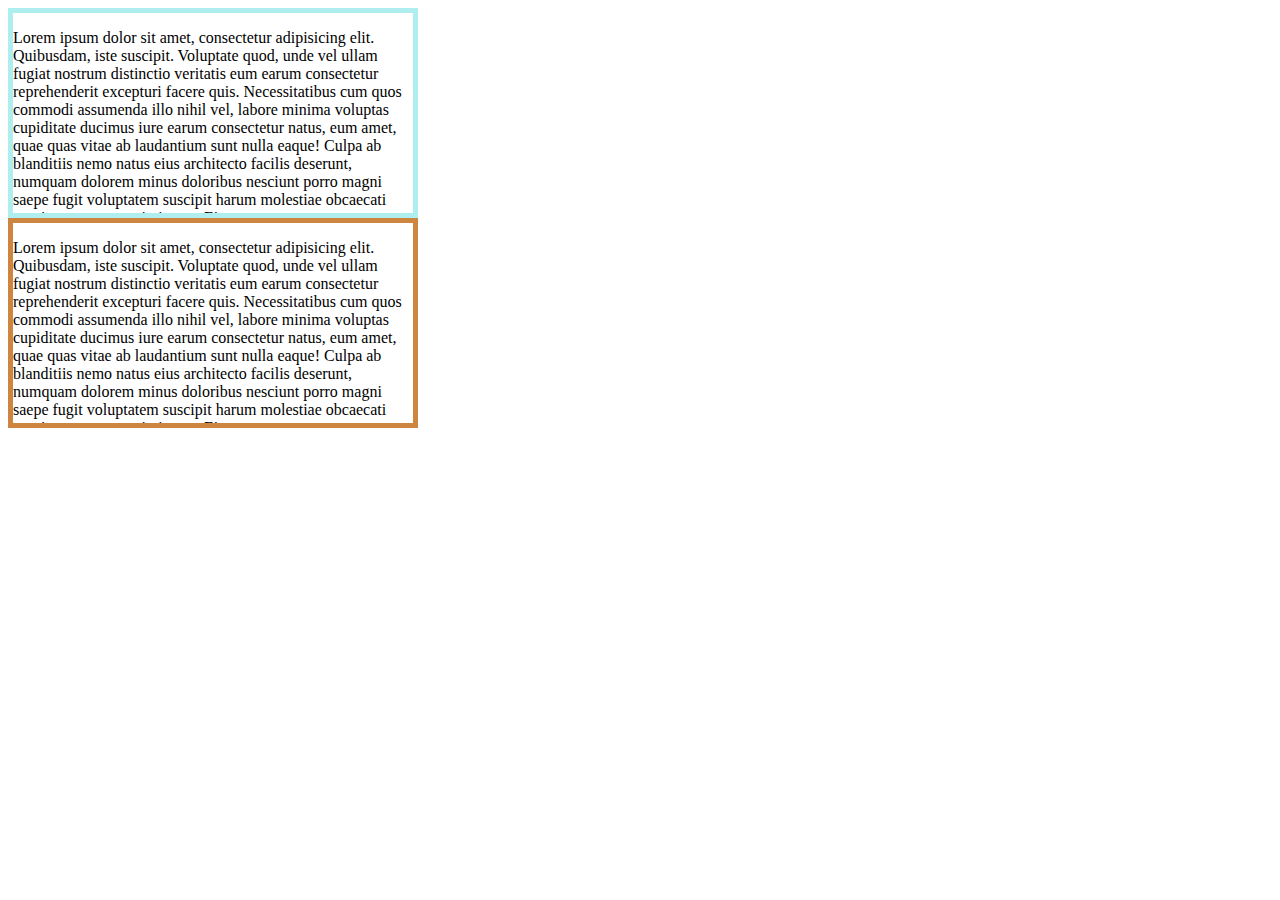
<file: CSS/index.htm>
<!DOCTYPE html>
<html lang="en">
<head>
    <meta charset="UTF-8">
    <meta http-equiv="X-UA-Compatible" content="IE=edge">
    <meta name="viewport" content="width=device-width, initial-scale=1.0">
    <link rel="stylesheet" href="style.css">
    <title>Document</title>
</head>
<body>
    <div class="box">
        <p>Lorem ipsum dolor sit amet, consectetur adipisicing elit. Quibusdam, iste suscipit. Voluptate quod, unde vel ullam fugiat nostrum distinctio veritatis eum earum consectetur reprehenderit excepturi facere quis. Necessitatibus cum quos commodi assumenda illo nihil vel, labore minima voluptas cupiditate ducimus iure earum consectetur natus, eum amet, quae quas vitae ab laudantium sunt nulla eaque! Culpa ab blanditiis nemo natus eius architecto facilis deserunt, numquam dolorem minus doloribus nesciunt porro magni saepe fugit voluptatem suscipit harum molestiae obcaecati quo iste magnam animi quas. Eius consequatur tempore et pariatur consectetur, maxime magnam ad laboriosam. Necessitatibus nemo dolores atque dignissimos quaerat iure natus, veniam officiis voluptatem? Veritatis, ratione soluta reiciendis dolorem eveniet eligendi pariatur minus aliquid quo aspernatur in dolore aut tenetur perferendis.</p>
    </div>
    <div class="box2">
        <p>Lorem ipsum dolor sit amet, consectetur adipisicing elit. Quibusdam, iste suscipit. Voluptate quod, unde vel ullam fugiat nostrum distinctio veritatis eum earum consectetur reprehenderit excepturi facere quis. Necessitatibus cum quos commodi assumenda illo nihil vel, labore minima voluptas cupiditate ducimus iure earum consectetur natus, eum amet, quae quas vitae ab laudantium sunt nulla eaque! Culpa ab blanditiis nemo natus eius architecto facilis deserunt, numquam dolorem minus doloribus nesciunt porro magni saepe fugit voluptatem suscipit harum molestiae obcaecati quo iste magnam animi quas. Eius consequatur tempore et pariatur consectetur, maxime magnam ad laboriosam. Necessitatibus nemo dolores atque dignissimos quaerat iure natus, veniam officiis voluptatem? Veritatis, ratione soluta reiciendis dolorem eveniet eligendi pariatur minus aliquid quo aspernatur in dolore aut tenetur perferendis.</p>
    </div>
   
</body>
</html>
</file>
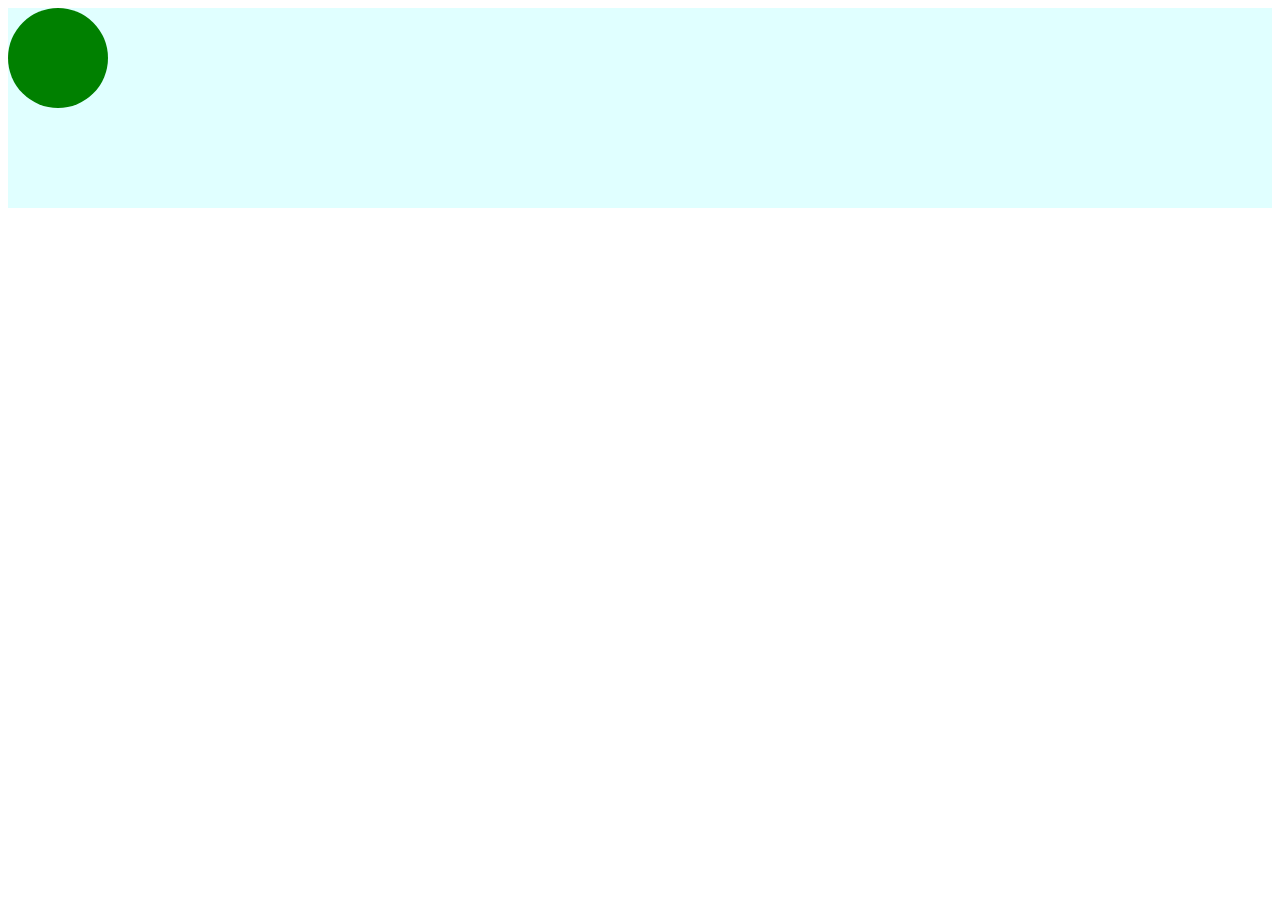
<file: CSS/ballAnimation.html>
<!DOCTYPE html>
<html lang="en">
<head>
    <meta charset="UTF-8">
    <meta http-equiv="X-UA-Compatible" content="IE=edge">
    <meta name="viewport" content="width=device-width, initial-scale=1.0">
    <link rel="stylesheet" href="ballAnimation.css">
    <title>Document</title>
</head>
<body>
    <div class="stage">
        <div class="ball"></div>
    </div>
</body>
</html>
</file>
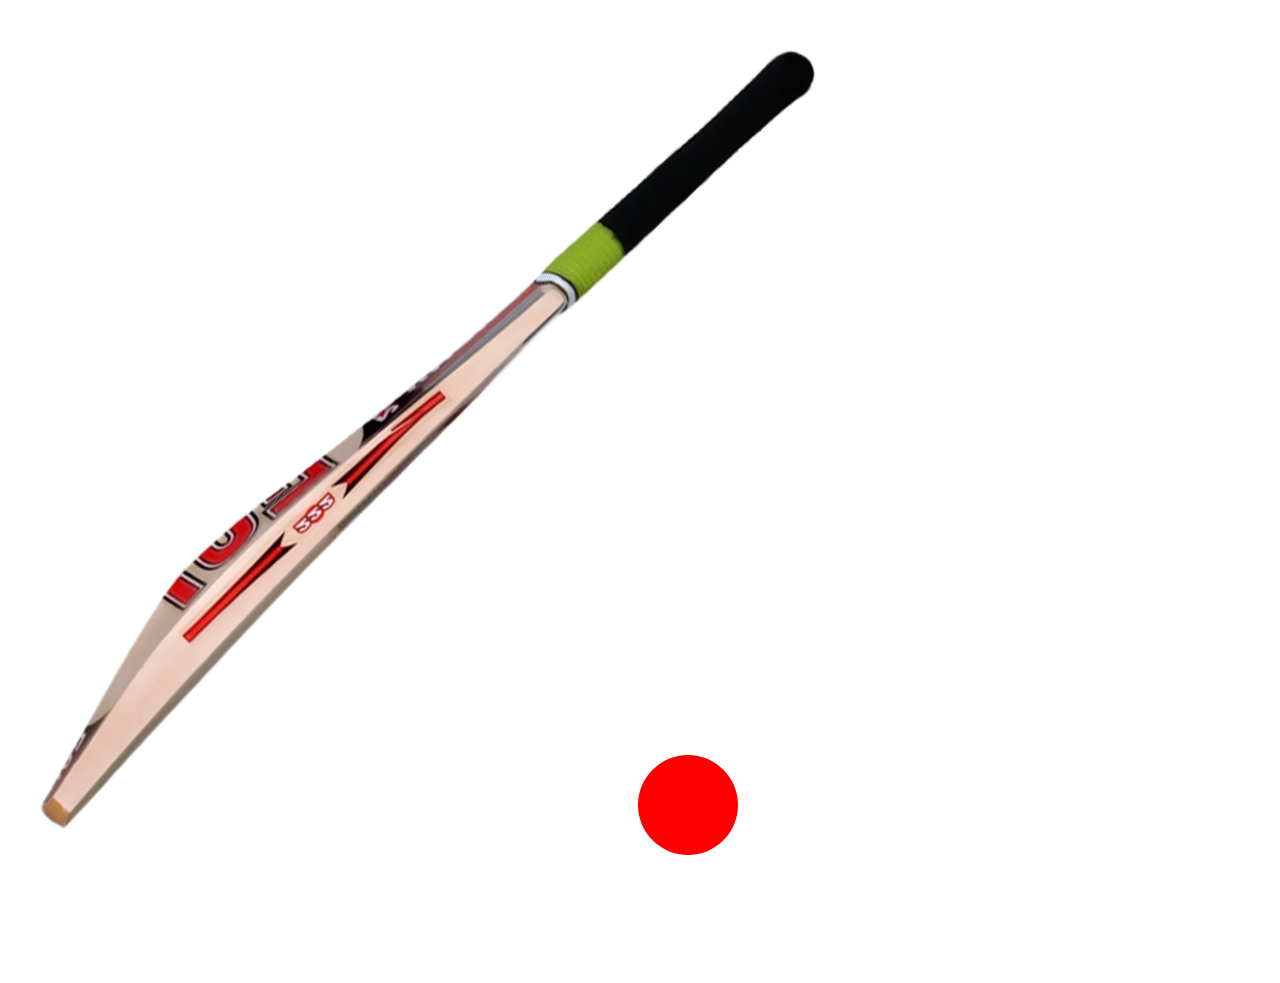
<file: CSS/bat.html>
<!DOCTYPE html>
<html lang="en">
<head>
    <meta charset="UTF-8">
    <meta http-equiv="X-UA-Compatible" content="IE=edge">
    <meta name="viewport" content="width=device-width, initial-scale=1.0">
    <link rel="stylesheet" href="bat.css">
    <title>Document</title>
</head>
<body>
    <div class="field">
        <img class="bat" src="Image/bat.png" alt="">
        <div class="ball"></div>
    </div>
</body>
</html>
</file>
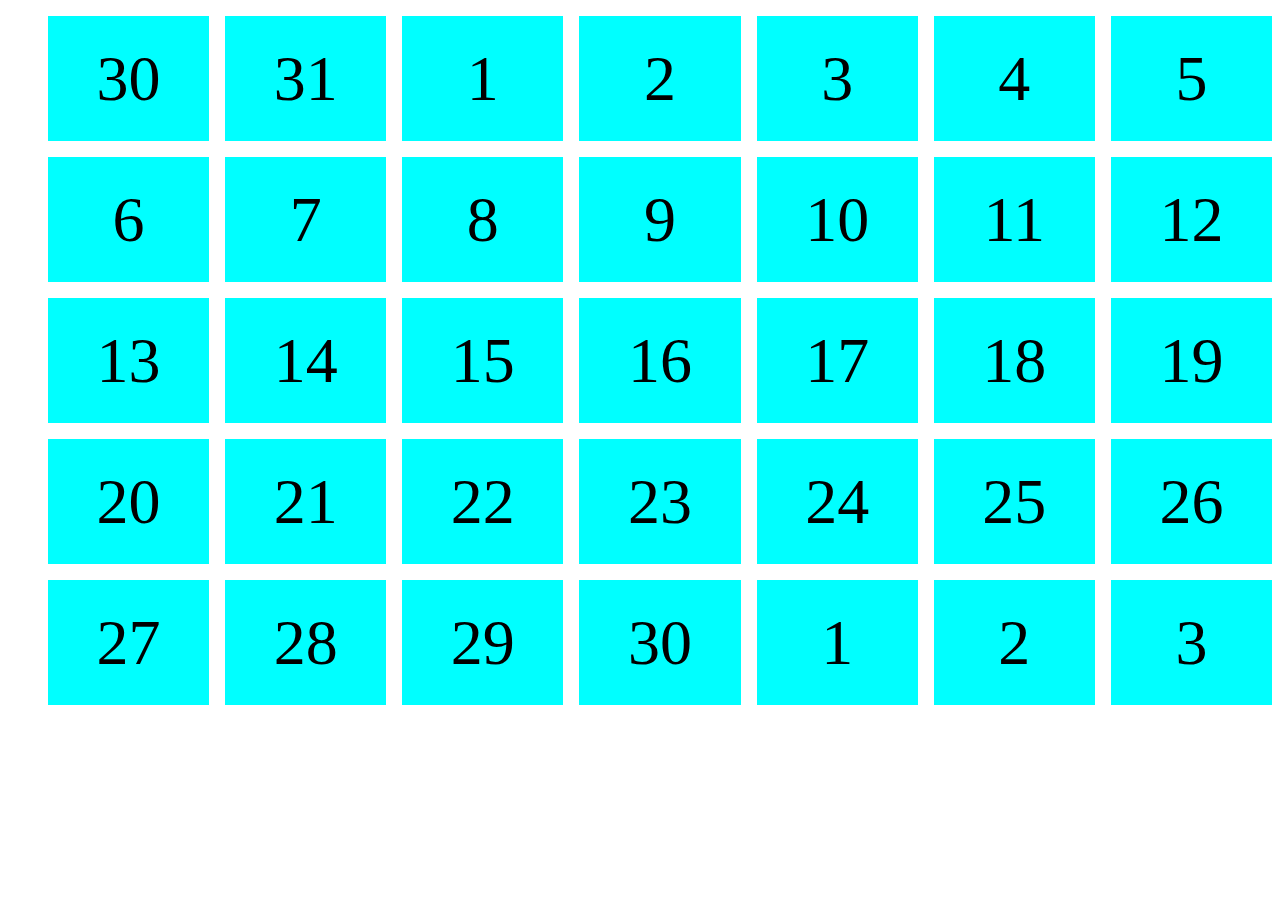
<file: CSS/calander.html>
<!DOCTYPE html>
<html lang="en">
<head>
    <meta charset="UTF-8">
    <meta http-equiv="X-UA-Compatible" content="IE=edge">
    <meta name="viewport" content="width=device-width, initial-scale=1.0">
    <link rel="stylesheet" href="calander.css">
    <title>Document</title>
</head>
<body>
    <div class="calender">
        <ul>
            <li>30</li>
            <li>31</li>
            <li>1</li>
            <li>2</li>
            <li>3</li>
            <li>4</li>
            <li>5</li>
            <li>6</li>
            <li>7</li>
            <li>8</li>
            <li>9</li>
            <li>10</li>
            <li>11</li>
            <li>12</li>
            <li>13</li>
            <li>14</li>
            <li>15</li>
            <li>16</li>
            <li>17</li>
            <li>18</li>
            <li>19</li>
            <li>20</li>
            <li>21</li>
            <li>22</li>
            <li>23</li>
            <li>24</li>
            <li>25</li>
            <li>26</li>
            <li>27</li>
            <li>28</li>
            <li>29</li>
            <li>30</li>
            <li>1</li>
            <li>2</li>
            <li>3</li>
        </ul>
    </div>
    
</body>
</html>
</file>
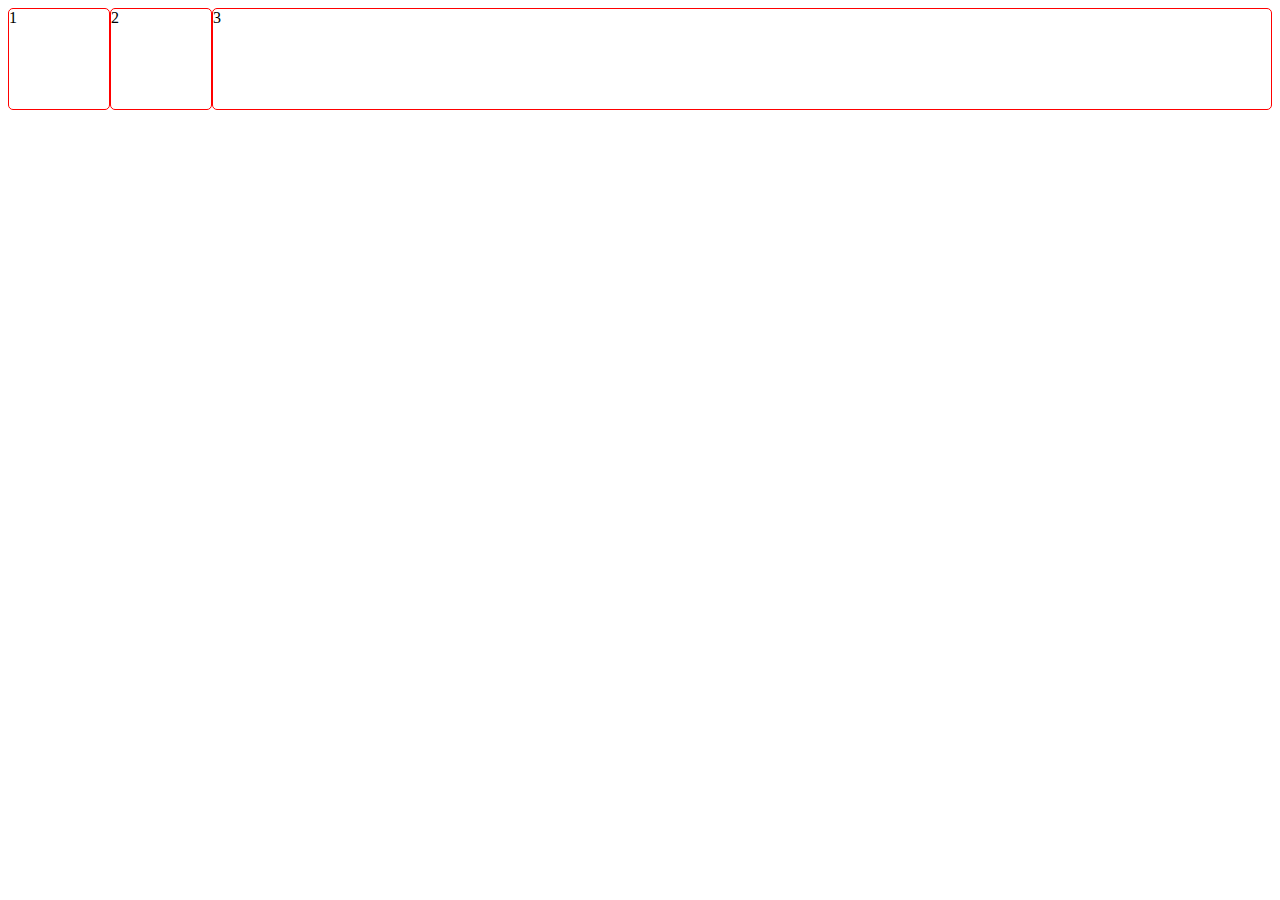
<file: CSS/flexbox.html>
<!DOCTYPE html>
<html lang="en">
<head>
    <meta charset="UTF-8">
    <meta http-equiv="X-UA-Compatible" content="IE=edge">
    <meta name="viewport" content="width=device-width, initial-scale=1.0">
    <link rel="stylesheet" href="flexbox.css">
    <title>Document</title>
</head>
<body>
    <div class="container">
        <div class="box">1</div>
        <div class="box">2</div>
        <div class="box Entertainment">3</div>
    </div>
</body>
</html>
</file>
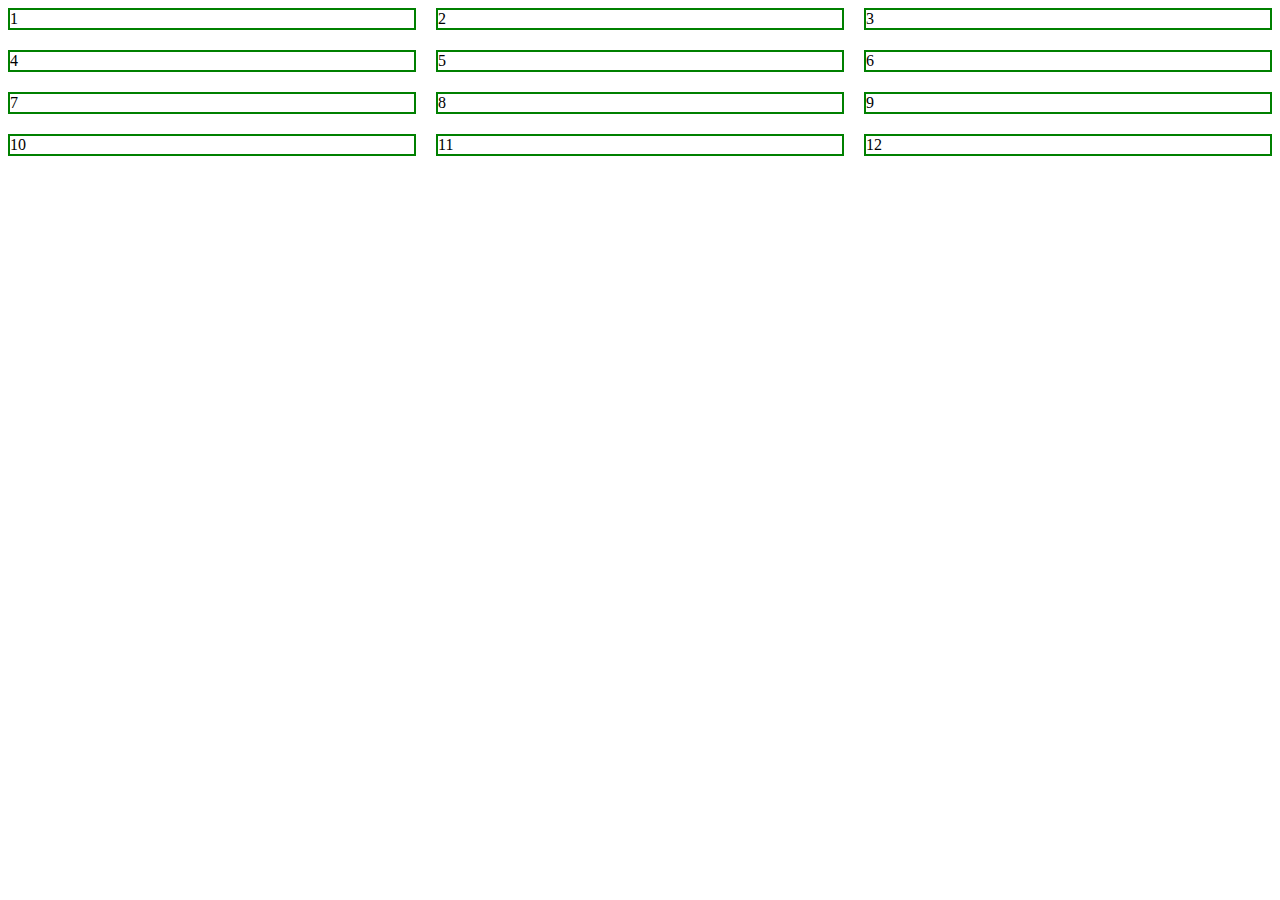
<file: CSS/grid.html>
<!DOCTYPE html>
<html lang="en">
<head>
    <meta charset="UTF-8">
    <meta http-equiv="X-UA-Compatible" content="IE=edge">
    <meta name="viewport" content="width=device-width, initial-scale=1.0">
    <link rel="stylesheet" href="grid.css">
    <title>Document</title>
</head>
<body>
    <div class="grid">
        <div class="box">1</div>
        <div class="box">2</div>
        <div class="box">3</div>
        <div class="box">4</div>
        <div class="box">5</div>
        <div class="box">6</div>
        <div class="box">7</div>
        <div class="box">8</div>
        <div class="box">9</div>
        <div class="box">10</div>
        <div class="box">11</div>
        <div class="box">12</div>
    </div>
</body>
</html>
</file>
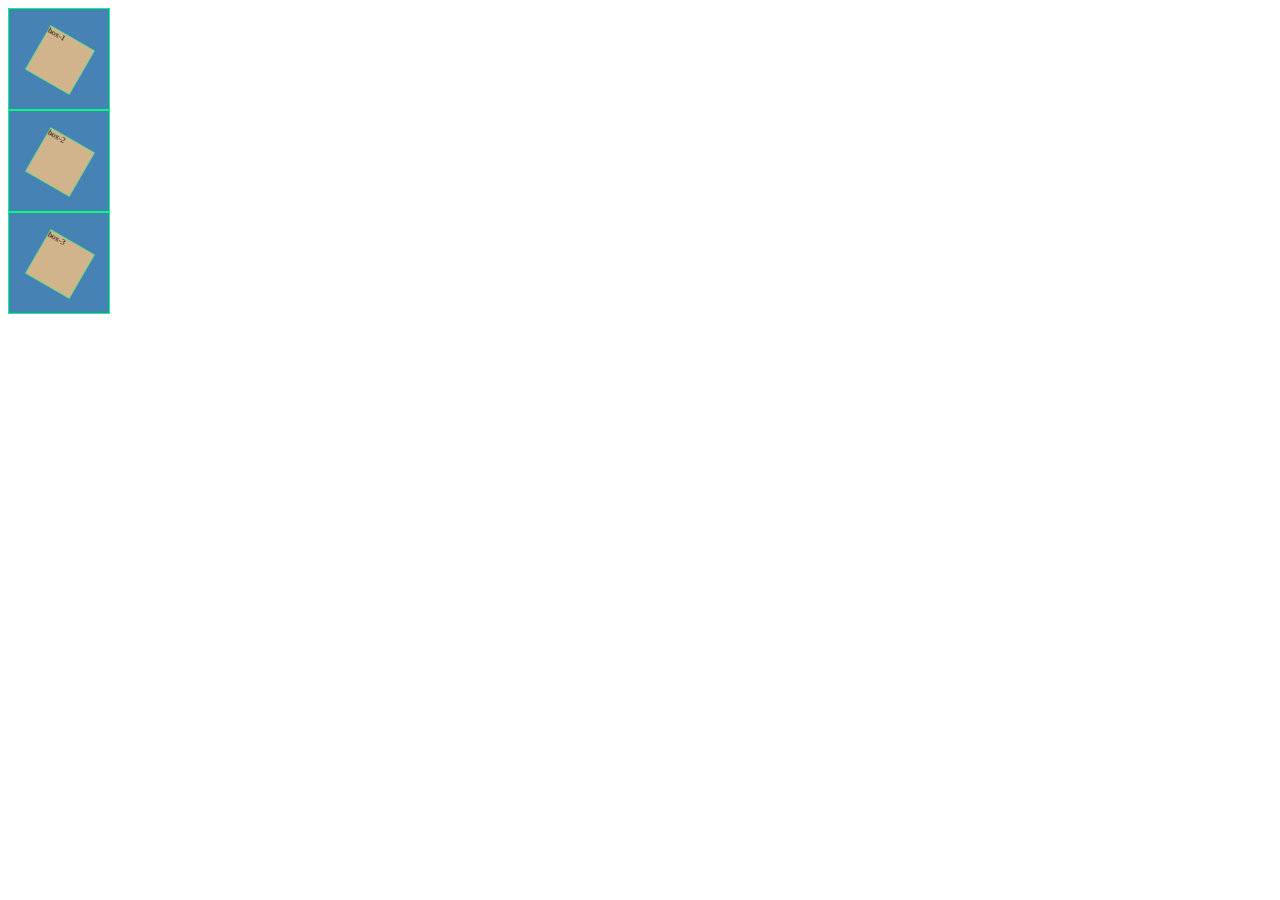
<file: CSS/transform.html>
<!DOCTYPE html>
<html lang="en">
<head>
    <meta charset="UTF-8">
    <meta http-equiv="X-UA-Compatible" content="IE=edge">
    <meta name="viewport" content="width=device-width, initial-scale=1.0">
    <link rel="stylesheet" href="tarnsform.css">
    <title>Document</title>
</head>
<body>
    <div class="box outer">
        <div class="box inner">box-1</div>
    </div>
    <div class="box outer">
        <div class="box inner">box-2</div>
    </div>
    <div class="box outer">
        <div class="box inner">box-3</div>
    </div>
</body>
</html>
</file>
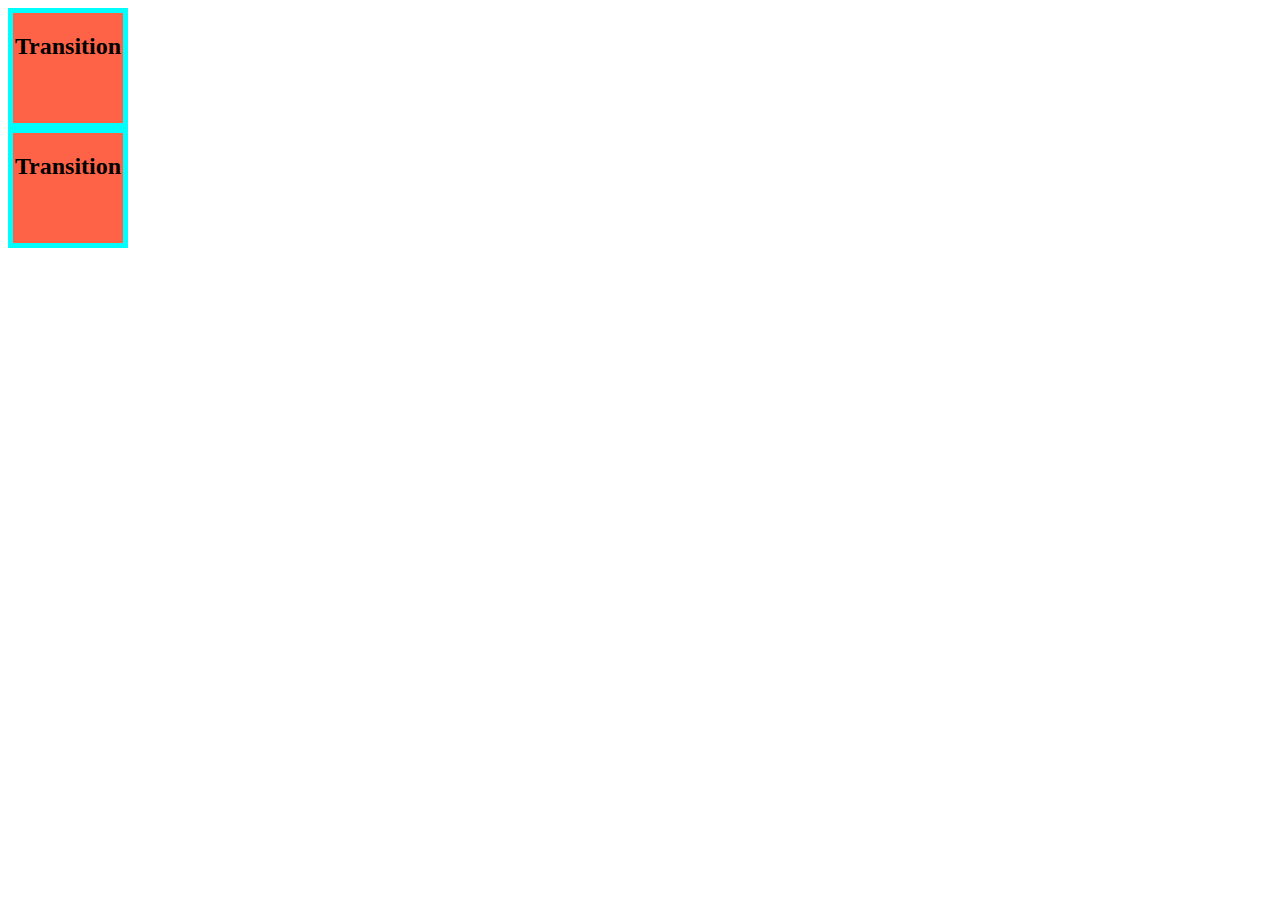
<file: CSS/transition.html>
<!DOCTYPE html>
<html lang="en">
<head>
    <meta charset="UTF-8">
    <meta http-equiv="X-UA-Compatible" content="IE=edge">
    <meta name="viewport" content="width=device-width, initial-scale=1.0">
    <link rel="stylesheet" href="transition.css">
    <title>Document</title>
</head>
<body>
    <div class="box one">
        <h2>Transition</h2>
    </div>
    <div class="box two">
        <h2>Transition</h2>
    </div>
</body>
</html>
</file>
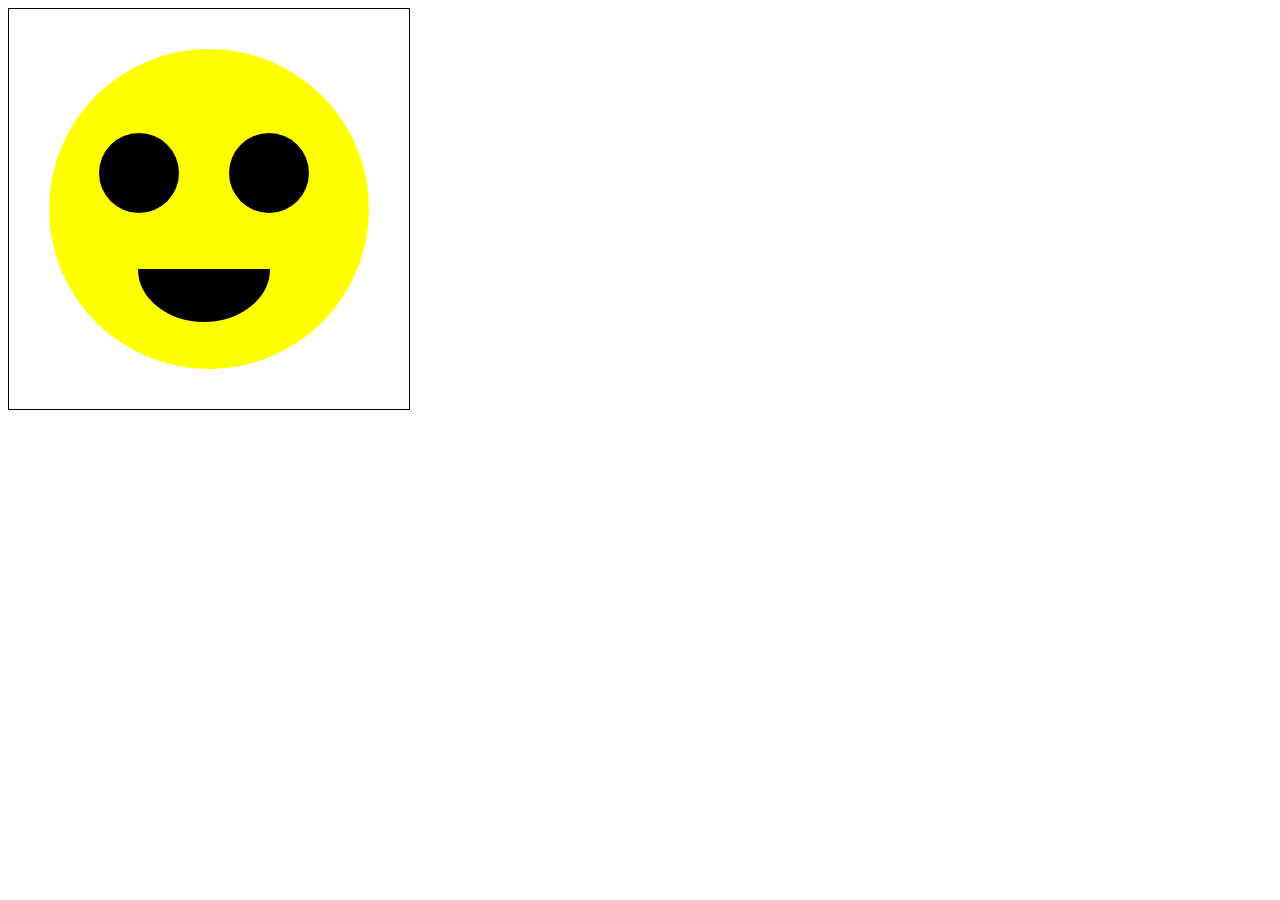
<file: HTML/happyface.html>
<!DOCTYPE html>
<html lang="en">
<head>
    <meta charset="UTF-8">
    <meta http-equiv="X-UA-Compatible" content="IE=edge">
    <meta name="viewport" content="width=device-width, initial-scale=1.0">
    <title>Document</title>
</head>
<body>
    <svg viewBox="0 0 200 200" style="border: 1px solid;  height: 400px; width:400;" >
        
        <circle cx="100", cy="100" r="80" fill="yellow"></circle>
        <circle cx="65", cy="82" r="20" fill="black"></circle>
        <circle cx="130", cy="82" r="20" fill="black"></circle>
        <path d="M65  130  A1, 0.8 0 0, 0 130 130" stroke="black" storke-width="10px"></path>

    </svg>
</body>
</html>
</file>
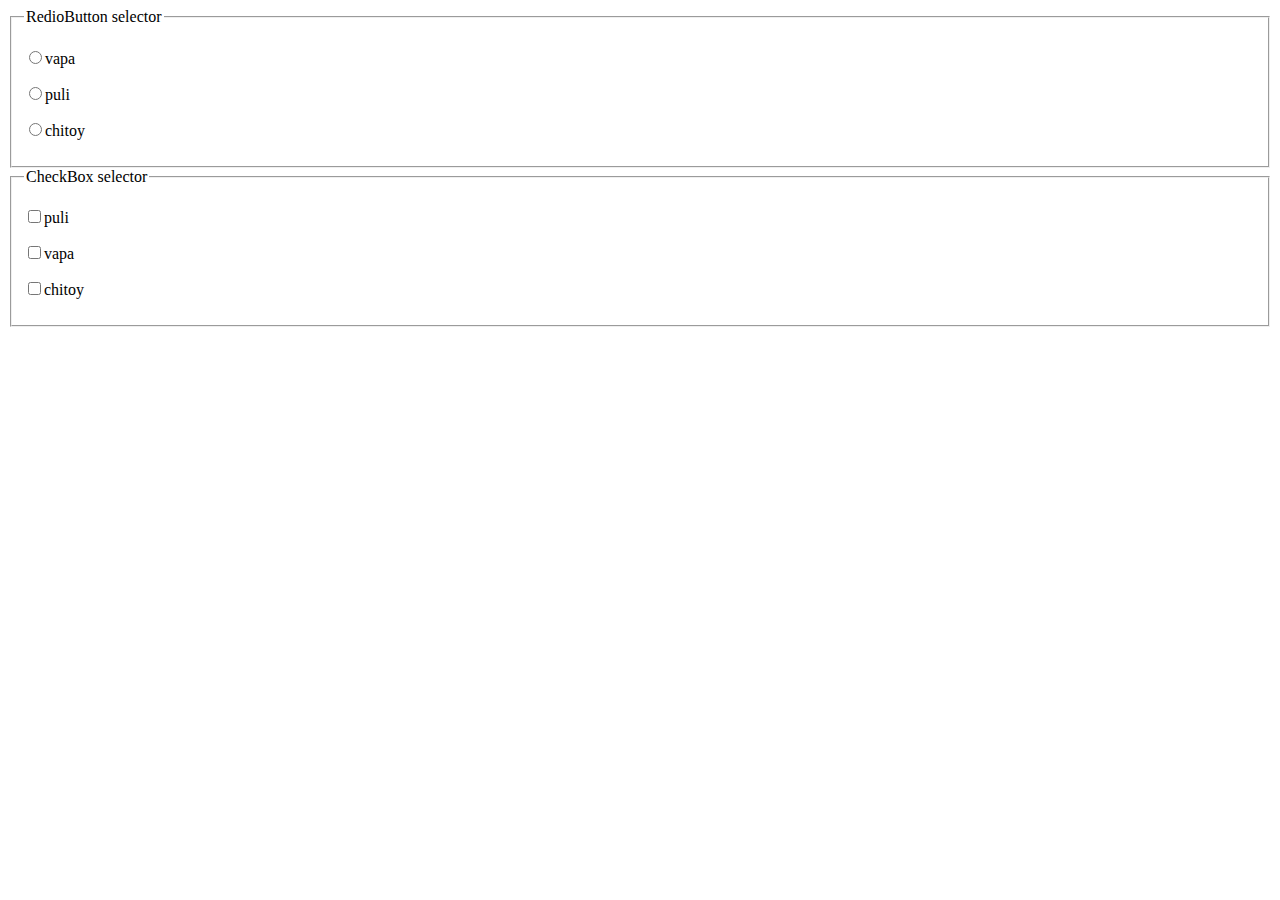
<file: HTML/index-Radio-btn.html>
<!DOCTYPE html>
<html lang="en">
<head>
    <meta charset="UTF-8">
    <meta http-equiv="X-UA-Compatible" content="IE=edge">
    <meta name="viewport" content="width=d, initial-scale=1.0">
    <title>Document</title>
</head>
<body>
    <fieldset>
        <legend>RedioButton selector</legend>
        <p>
            <label id="vapa"><input type="radio" name="pitha" id="vapa">vapa</label>
        </p>
        <p>
            <label id="puli"><input type="radio" name="pitha" id="puli">puli</label>
        </p>
        <p>
            <label id="chitoy"><input type="radio" name="pitha" id="chitoy">chitoy</label>
        </p>
    </fieldset>
    <fieldset>
        <legend>CheckBox selector</legend>
       <p><label for="puli"><input type="checkbox" name="" id="puli">puli</label></p>
       <p><label for="vapa"><input type="checkbox" name="" id="vapa">vapa</label></p>
       <p><label for="chitoy"><input type="checkbox" name="" id="chitoy">chitoy</label></p>
        </p>
    </fieldset>
</body>
</html>
</file>
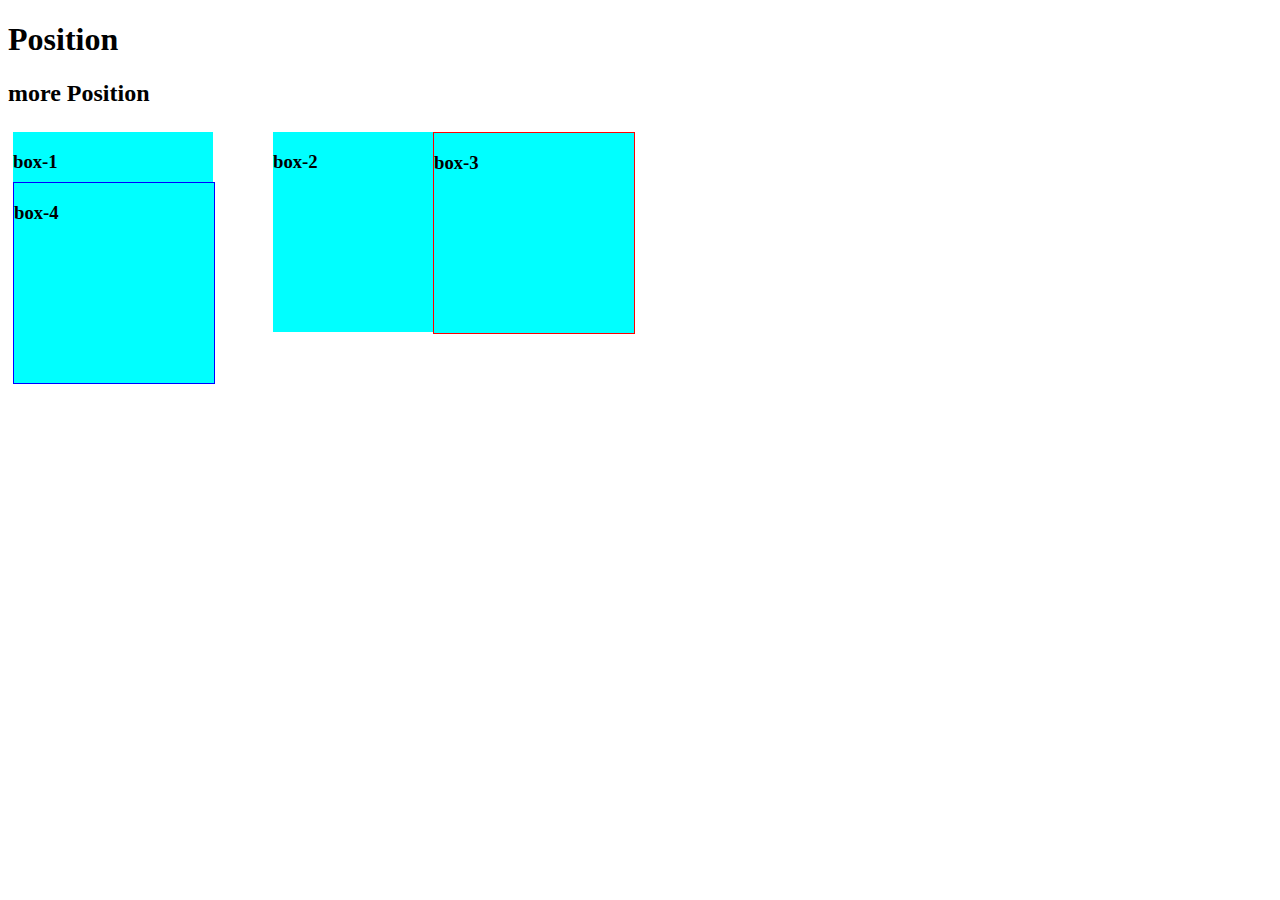
<file: CSS/CSS Advance/CSSzIndexAndPosition.html>
<!DOCTYPE html>
<html lang="en">
<head>
    <meta charset="UTF-8">
    <meta http-equiv="X-UA-Compatible" content="IE=edge">
    <meta name="viewport" content="width=device-width, initial-scale=1.0">
    <link rel="stylesheet" href="ZindexAndPositions.css">
    <title>Document</title>
</head>
<body>
    <h1>Position</h1>
    <h2>more Position</h2>
    <section class="container">
        <div class="box box-1">
            <h3>box-1</h3>
        </div>
        <div class="box box-2">
            <h3>box-2</h3>
        </div>
        <div class="box box-3">
            <h3>box-3</h3>
        </div>
        <div class="box box-4">
            <h3>box-4</h3>
        </div>
    </section>
</body>
</html>
</file>
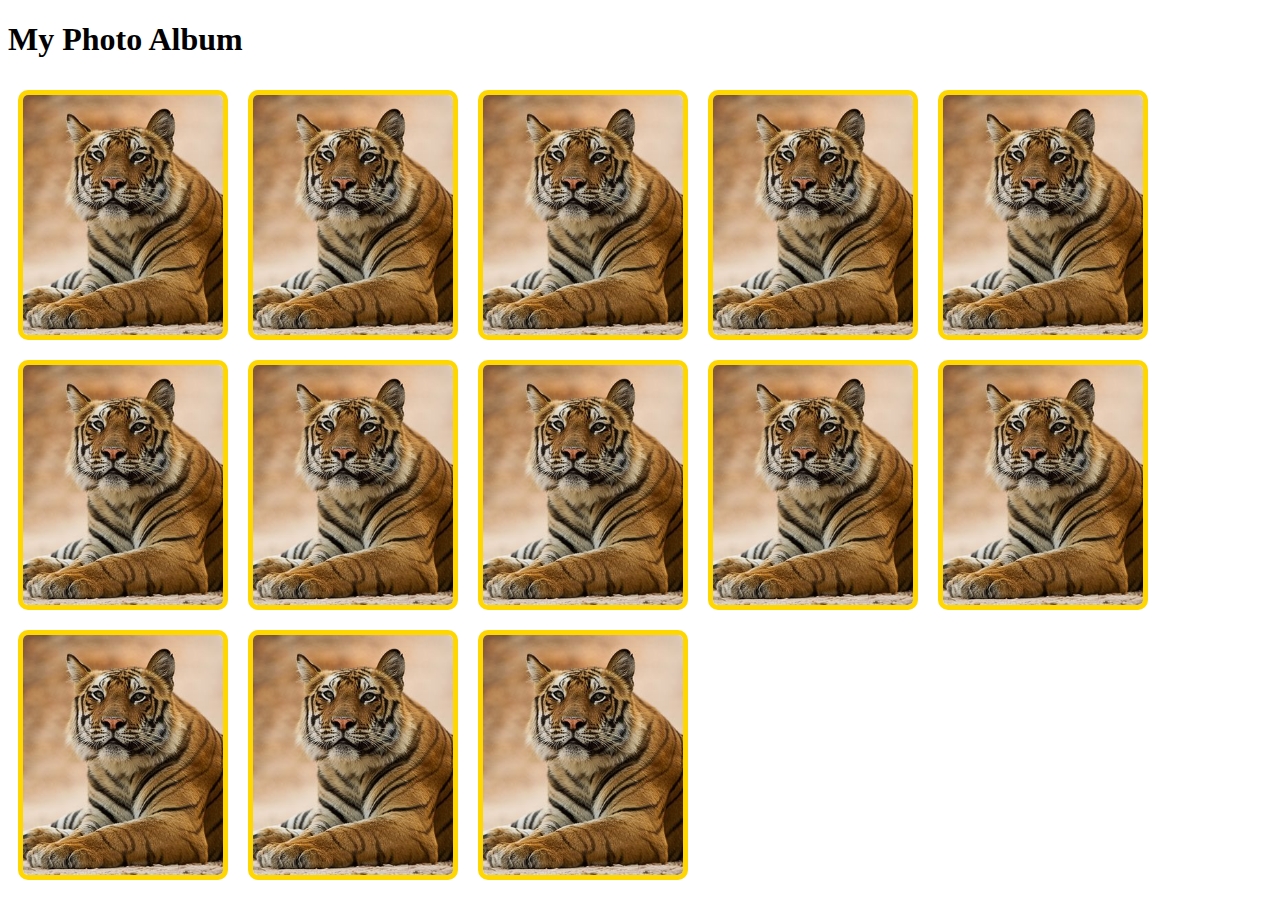
<file: CSS/CSS Advance/relativepositionApplyedToImage.html>
<!DOCTYPE html>
<html lang="en">
<head>
    <meta charset="UTF-8">
    <meta http-equiv="X-UA-Compatible" content="IE=edge">
    <meta name="viewport" content="width=device-width, initial-scale=1.0">
    <link rel="stylesheet" href="relativepositionApplyedToImage.css">
    <title>Document</title>
</head>
<body>
    <h1>My Photo Album</h1>
  <section class="photo-album">
      <div class="photo-farme">
        <div class="photo">
          <img src="Image/81e4f29ee5c5682e7b1c8f8e43a2de2f.jpg" alt="">
        </div>
        <div class="photo-details">
            <h3>Royal Bengal Tiger</h3>
            <p>A national animal is one of the symbolic representatives of a country’s natural abundance. The choice is based on several criteria. The national animal may be selected based on how well it represents certain characteristics that a country wants to be identified with. </p>
        </div>     
    </div>
    <div class="photo-farme">
        <div class="photo">
          <img src="Image/81e4f29ee5c5682e7b1c8f8e43a2de2f.jpg" alt="">
        </div>
        <div class="photo-details">
            <h3>Royal Bengal Tiger</h3>
            <p>A national animal is one of the symbolic representatives of a country’s natural abundance. The choice is based on several criteria. The national animal may be selected based on how well it represents certain characteristics that a country wants to be identified with. </p>
        </div>     
    </div>
    <div class="photo-farme">
        <div class="photo">
          <img src="Image/81e4f29ee5c5682e7b1c8f8e43a2de2f.jpg" alt="">
        </div>
        <div class="photo-details">
            <h3>Royal Bengal Tiger</h3>
            <p>A national animal is one of the symbolic representatives of a country’s natural abundance. The choice is based on several criteria. The national animal may be selected based on how well it represents certain characteristics that a country wants to be identified with. </p>
        </div>     
    </div>
    <div class="photo-farme">
        <div class="photo">
          <img src="Image/81e4f29ee5c5682e7b1c8f8e43a2de2f.jpg" alt="">
        </div>
        <div class="photo-details">
            <h3>Royal Bengal Tiger</h3>
            <p>A national animal is one of the symbolic representatives of a country’s natural abundance. The choice is based on several criteria. The national animal may be selected based on how well it represents certain characteristics that a country wants to be identified with. </p>
        </div>     
    </div>
    <div class="photo-farme">
        <div class="photo">
          <img src="Image/81e4f29ee5c5682e7b1c8f8e43a2de2f.jpg" alt="">
        </div>
        <div class="photo-details">
            <h3>Royal Bengal Tiger</h3>
            <p>A national animal is one of the symbolic representatives of a country’s natural abundance. The choice is based on several criteria. The national animal may be selected based on how well it represents certain characteristics that a country wants to be identified with. </p>
        </div>     
    </div>
    <div class="photo-farme">
        <div class="photo">
          <img src="Image/81e4f29ee5c5682e7b1c8f8e43a2de2f.jpg" alt="">
        </div>
        <div class="photo-details">
            <h3>Royal Bengal Tiger</h3>
            <p>A national animal is one of the symbolic representatives of a country’s natural abundance. The choice is based on several criteria. The national animal may be selected based on how well it represents certain characteristics that a country wants to be identified with. </p>
        </div>     
    </div>
    <div class="photo-farme">
        <div class="photo">
          <img src="Image/81e4f29ee5c5682e7b1c8f8e43a2de2f.jpg" alt="">
        </div>
        <div class="photo-details">
            <h3>Royal Bengal Tiger</h3>
            <p>A national animal is one of the symbolic representatives of a country’s natural abundance. The choice is based on several criteria. The national animal may be selected based on how well it represents certain characteristics that a country wants to be identified with. </p>
        </div>     
    </div>
    <div class="photo-farme">
        <div class="photo">
          <img src="Image/81e4f29ee5c5682e7b1c8f8e43a2de2f.jpg" alt="">
        </div>
        <div class="photo-details">
            <h3>Royal Bengal Tiger</h3>
            <p>A national animal is one of the symbolic representatives of a country’s natural abundance. The choice is based on several criteria. The national animal may be selected based on how well it represents certain characteristics that a country wants to be identified with. </p>
        </div>     
    </div>
    <div class="photo-farme">
        <div class="photo">
          <img src="Image/81e4f29ee5c5682e7b1c8f8e43a2de2f.jpg" alt="">
        </div>
        <div class="photo-details">
            <h3>Royal Bengal Tiger</h3>
            <p>A national animal is one of the symbolic representatives of a country’s natural abundance. The choice is based on several criteria. The national animal may be selected based on how well it represents certain characteristics that a country wants to be identified with. </p>
        </div>     
    </div>
    <div class="photo-farme">
        <div class="photo">
          <img src="Image/81e4f29ee5c5682e7b1c8f8e43a2de2f.jpg" alt="">
        </div>
        <div class="photo-details">
            <h3>Royal Bengal Tiger</h3>
            <p>A national animal is one of the symbolic representatives of a country’s natural abundance. The choice is based on several criteria. The national animal may be selected based on how well it represents certain characteristics that a country wants to be identified with. </p>
        </div>     
    </div>
    <div class="photo-farme">
        <div class="photo">
          <img src="Image/81e4f29ee5c5682e7b1c8f8e43a2de2f.jpg" alt="">
        </div>
        <div class="photo-details">
            <h3>Royal Bengal Tiger</h3>
            <p>A national animal is one of the symbolic representatives of a country’s natural abundance. The choice is based on several criteria. The national animal may be selected based on how well it represents certain characteristics that a country wants to be identified with. </p>
        </div>     
    </div>
    <div class="photo-farme">
        <div class="photo">
          <img src="Image/81e4f29ee5c5682e7b1c8f8e43a2de2f.jpg" alt="">
        </div>
        <div class="photo-details">
            <h3>Royal Bengal Tiger</h3>
            <p>A national animal is one of the symbolic representatives of a country’s natural abundance. The choice is based on several criteria. The national animal may be selected based on how well it represents certain characteristics that a country wants to be identified with. </p>
        </div>     
    </div>
    <div class="photo-farme">
        <div class="photo">
          <img src="Image/81e4f29ee5c5682e7b1c8f8e43a2de2f.jpg" alt="">
        </div>
        <div class="photo-details">
            <h3>Royal Bengal Tiger</h3>
            <p>A national animal is one of the symbolic representatives of a country’s natural abundance. The choice is based on several criteria. The national animal may be selected based on how well it represents certain characteristics that a country wants to be identified with. </p>
        </div>     
    </div>
  </section>
</body>
</html>
</file>
<file: CSS/style.css>
.box{
    width: 400px;
    height: 200px;
    border: 5px solid paleturquoise;
    /* visibility: hidden; */
    /* overflow: hidden; */
    overflow: scroll;
}
.box2{
    width: 400px;
    height: 200px;
    border: 5px solid peru;
    overflow: scroll;
}
</file>
<file: CSS/ballAnimation.css>
.ball{
    width: 100px;
    height: 100px;
    background-color: green;
    border-radius:50%;
    position: absolute;
}
.stage{
    height: 200px;
    background-color: lightcyan
}
@keyframes standline{
    0% {
        left: 0px;
        top: 0px;
        background-color: yellow;
    }
    50% {
        left: 500px;
        top:100px;
        background-color: red;
    }
    100%{
        left:1000px;
        top: 0px;
        background-color: yellow;
        
    }
}
.stage:hover .ball{
   animation: standline 4s ease-in-out 0.2s infinite alternate;
}
</file>
<file: CSS/bat.css>
.bat{
    transition: transform 0.2s ease-in-out; 
   }
.bat:hover{
    transform: rotate(-30deg);
    transform-origin: 100% 0%;
}

.ball{
    position: relative;
    background-color: red;
    width: 100px;
    height: 100px;
    left: 630px; 
    top: -120px;
    border-radius: 50%;
    transition: transform 2s ease-in-out  0.2s ;
}
.field:hover .ball{
     transform: translate(1200px , 200px);
 }
</file>
<file: CSS/calander.css>
.calender ul{
    display:grid;
    grid-template-columns: repeat(7, 1fr);
    grid-gap: 1em;
}
.calender li{
    display: flex;
    justify-content: center;
    /* Used for horizontal alignment */
    align-items: center;
    /* Used for vertical alignment  */
    list-style: none;
    font-size:4em;
    background-color: aqua;
    height: 125px;
}
.other-month{
    background-color:lavender!important;
}
</file>
<file: CSS/flexbox.css>
.box{
    width:100px;
    height: 100px;
    border: 1px solid red;
    border-radius:  5px;
}
.container{
    display: flex;
    /* justify-content: space-between; */
    /* justify-content: space-evenly; */
    justify-content: flex-end;
    /* align-items: center; */
    /* flex-direction:column; */
}
.Entertainment{
    margin-left: auto;
    flex:1;
    
}
</file>
<file: CSS/grid.css>
.grid{
    display:grid;
    /* grid-template-columns: 100px 100px 150px; */
    /* grid-template-columns: repeat(3, 100px); */
    grid-template-columns: repeat(3, 1fr);
    grid-gap: 20px;


}


.box{
    border: 2px solid green;
}
</file>
<file: CSS/tarnsform.css>
.box{
    width: 100px;
    height: 100px;
    border: 1px solid springgreen;
}
.outer{
    background-color: steelblue;
      
}
.inner{
    background-color: tan;
    transform: scale(.5) rotate(30deg) ;

}

/* milatipul tarnsform should write in one line otherwaise only the last transform will work :) */
</file>
<file: CSS/transition.css>
.box{
    text-align: center;
    width: 110px;
    height: 110px;
    border: 5px solid cyan;
    background-color: tomato;
    transition: background-color 3s ease 1s;
}
.two{
    transition: width 5s ease 1s;
    transition-
}
.one:hover{
    background-color: aqua
}
.two:hover{
    width: 500px;
}
/* transition: <CSS proparty> <transition time> <transition mode> <transition dilay>; */
</file>
<file: CSS/CSS Advance/ZindexAndPositions.css>
.container{
    display: flex;
    position: relative;
}

.box{
    width: 200px;
    height: 200px;
    background-color: aqua;
    margin: 5px;
}
.box-2{
    /* position: absolute;
    border: 1px solid blue;  
    top: 50px; */
    position: relative;
    left: 50px;
    /* top: -100px;  */
    /* z-index: 2; */
}
.box-3{
    border: 1px solid red;
    z-index: 1;
}
.box-4{
    position: absolute;
    border: 1px solid blue;  
    top: 50px;
}
</file>
<file: CSS/CSS Advance/relativepositionApplyedToImage.css>
.photo-album{
    display:flex;
    flex-wrap: wrap;
}
.photo-farme{
    position:relative;
    width: 200px;
    height: 240px;
    border: 5px solid gold;
    border-radius:  10px;
    margin: 10px;
    overflow: hidden;
    /* overflow: hidden; is use to hide to  transform image overflow   */
}
.photo-farme .photo img{
   width:100%;    
}
.photo-farme:hover .photo img {
  transform: scale(1.2) rotate(30deg) skew(30deg);
  transition: transform 1s;
}
.photo-details{
    position:absolute;
    text-align: center;
    top: 0px;
    display:none;
}
.photo-farme:hover .photo-details {
 display: block;
 background-color:rgb(218, 165, 32, 0.5);
}
.photo-farme:hover .photo-details h3{
    background-color: black;
    color:#fff;
}
</file>
